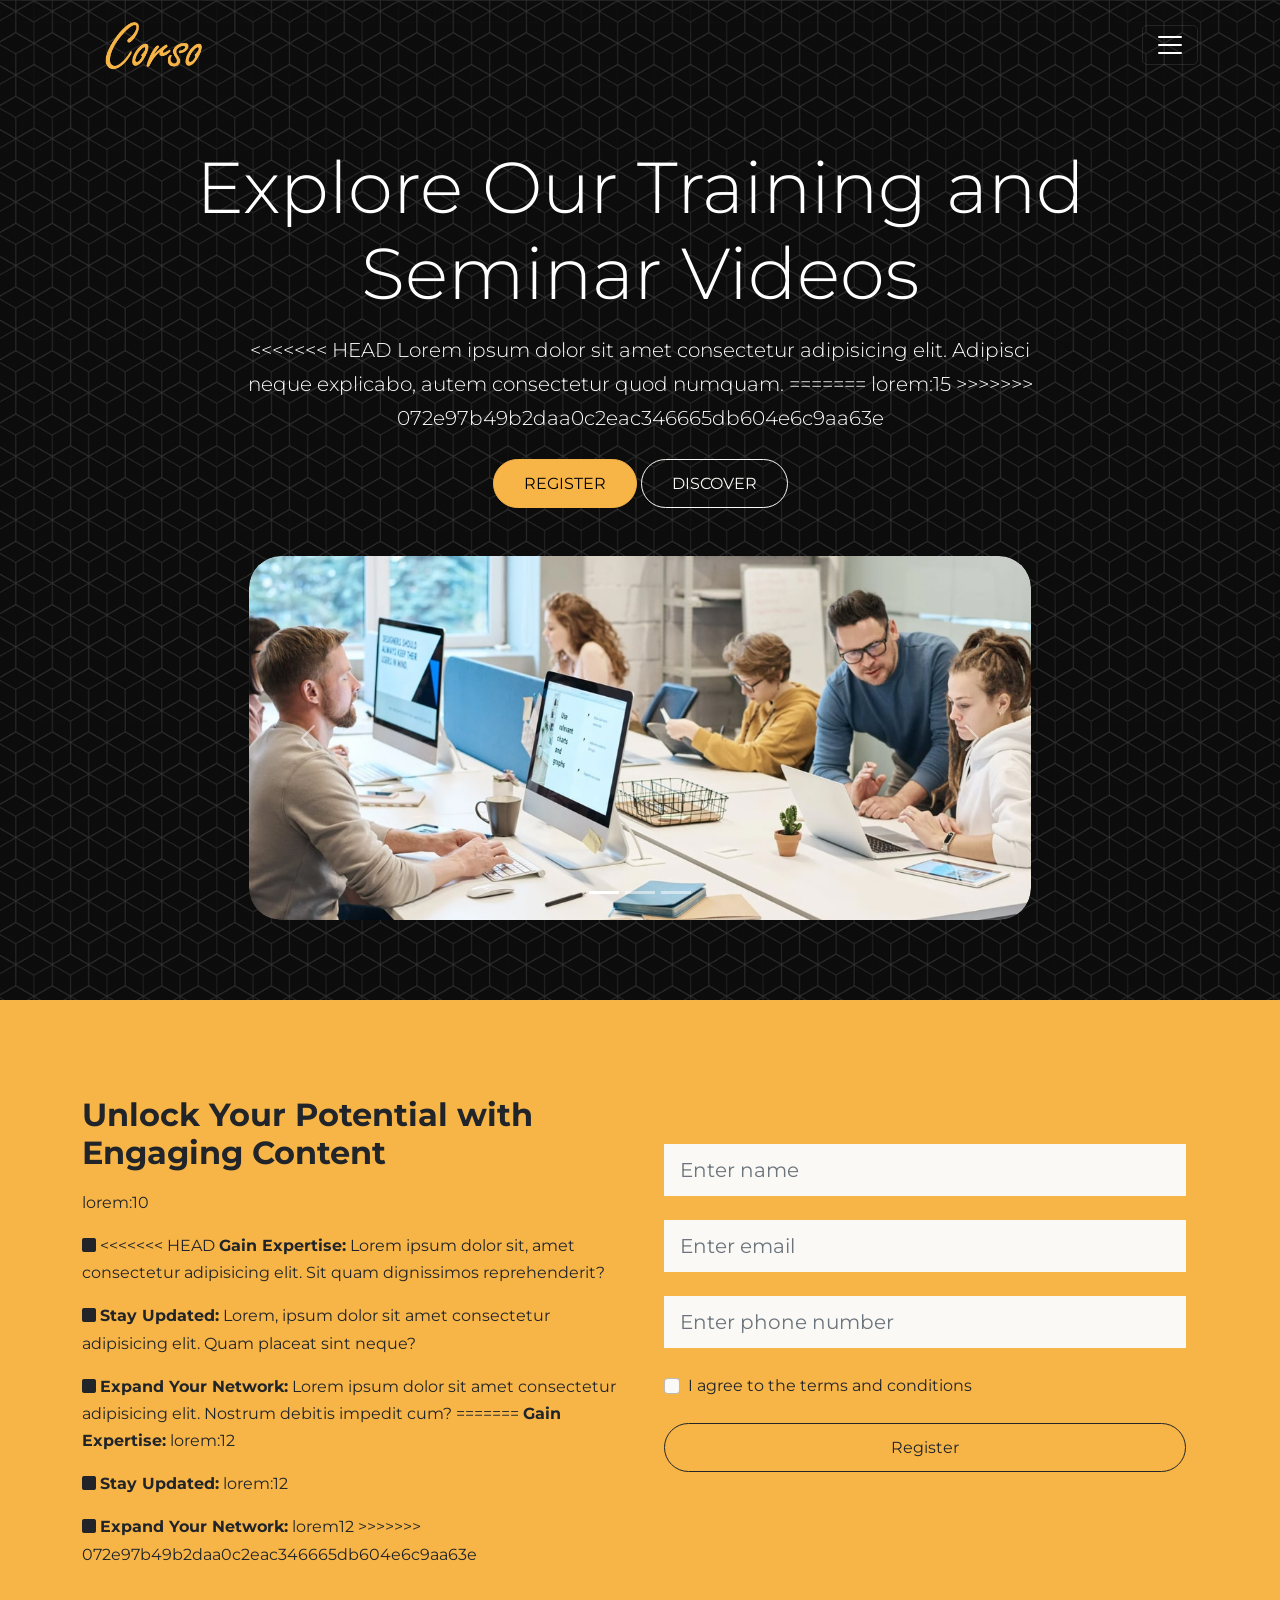
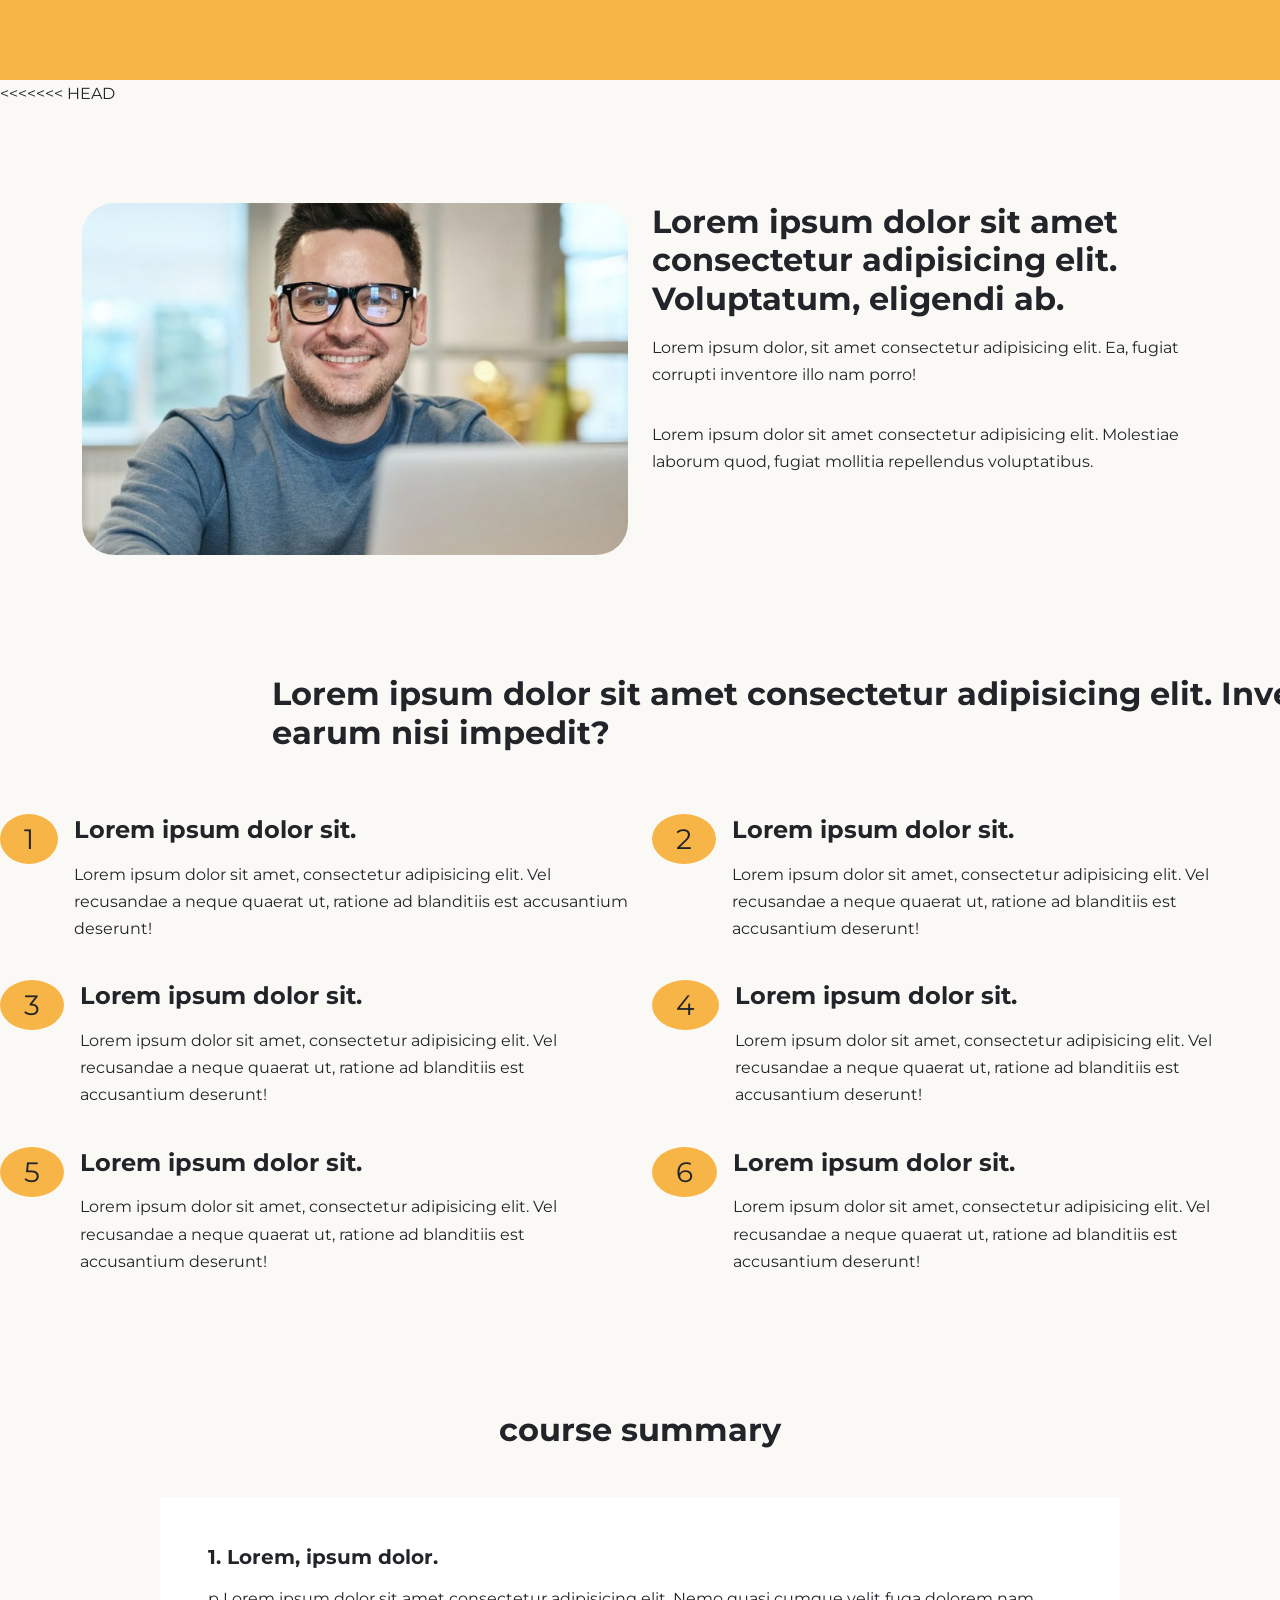
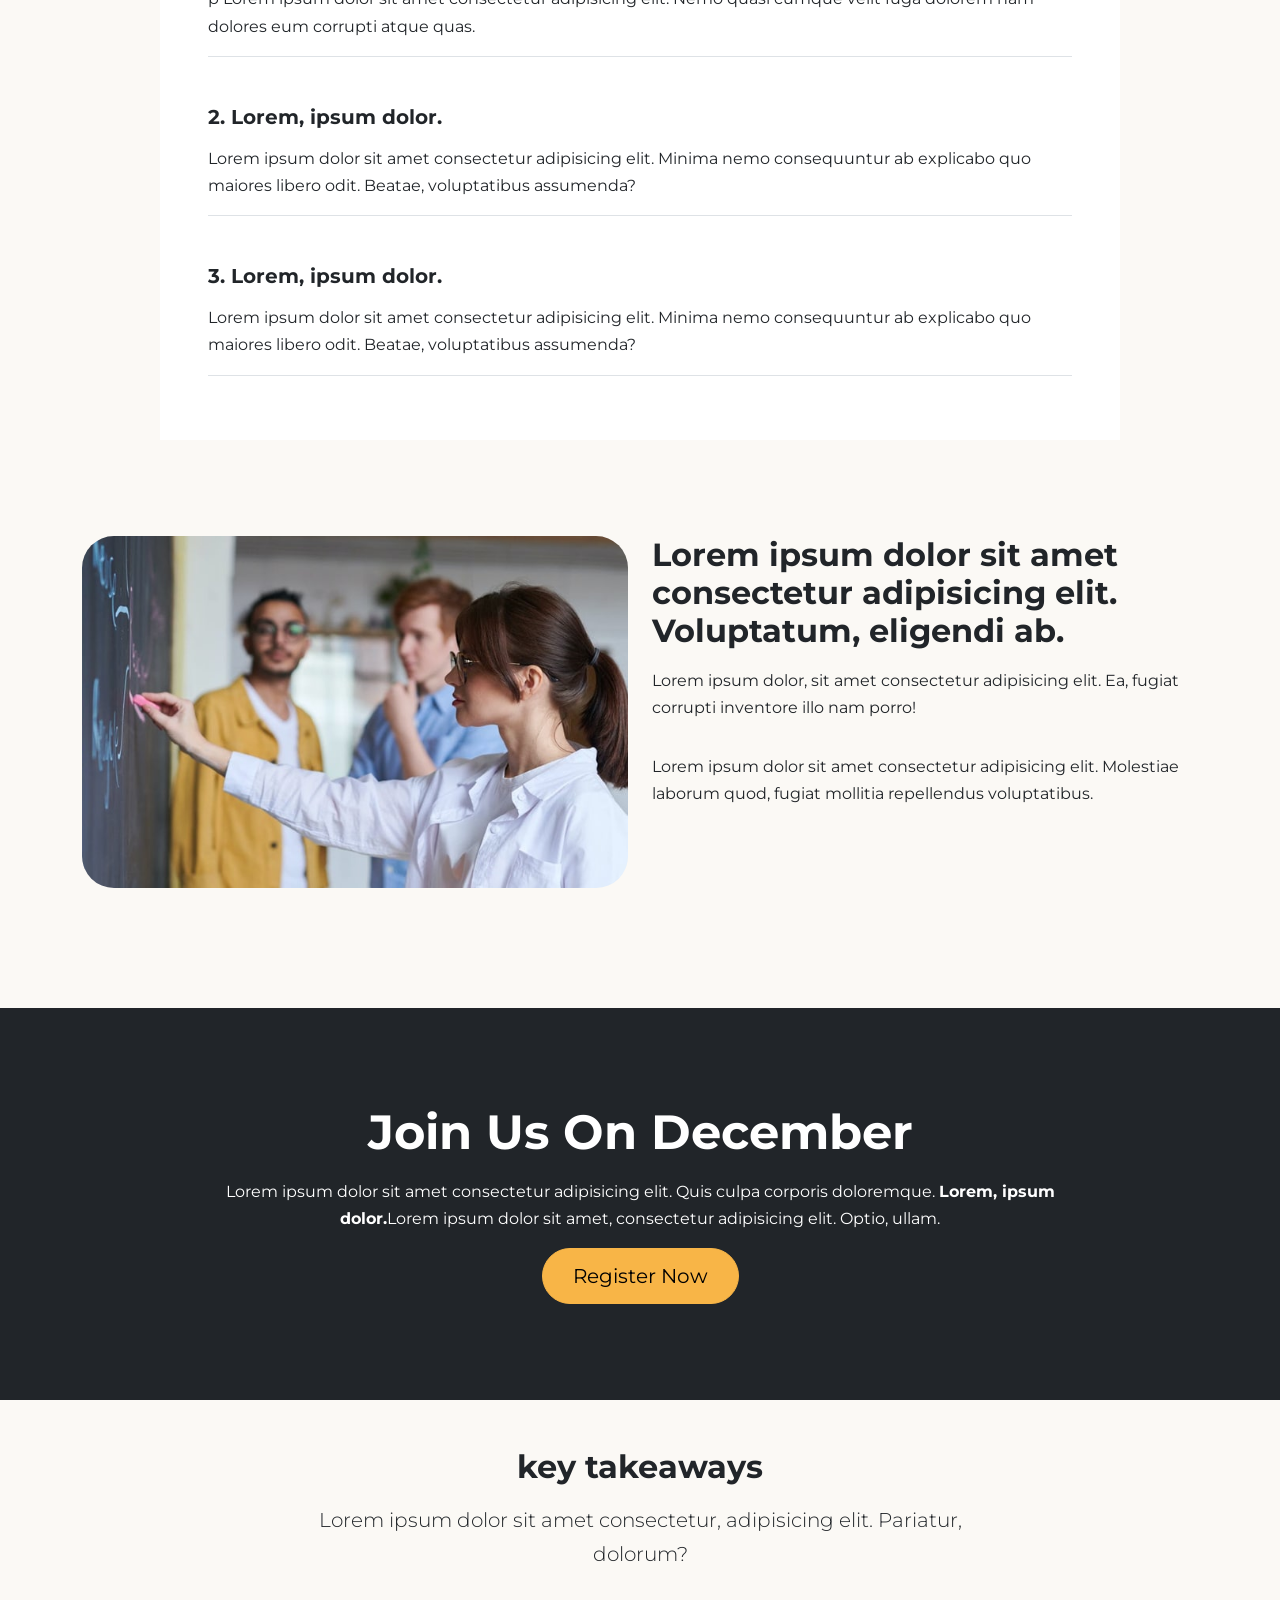
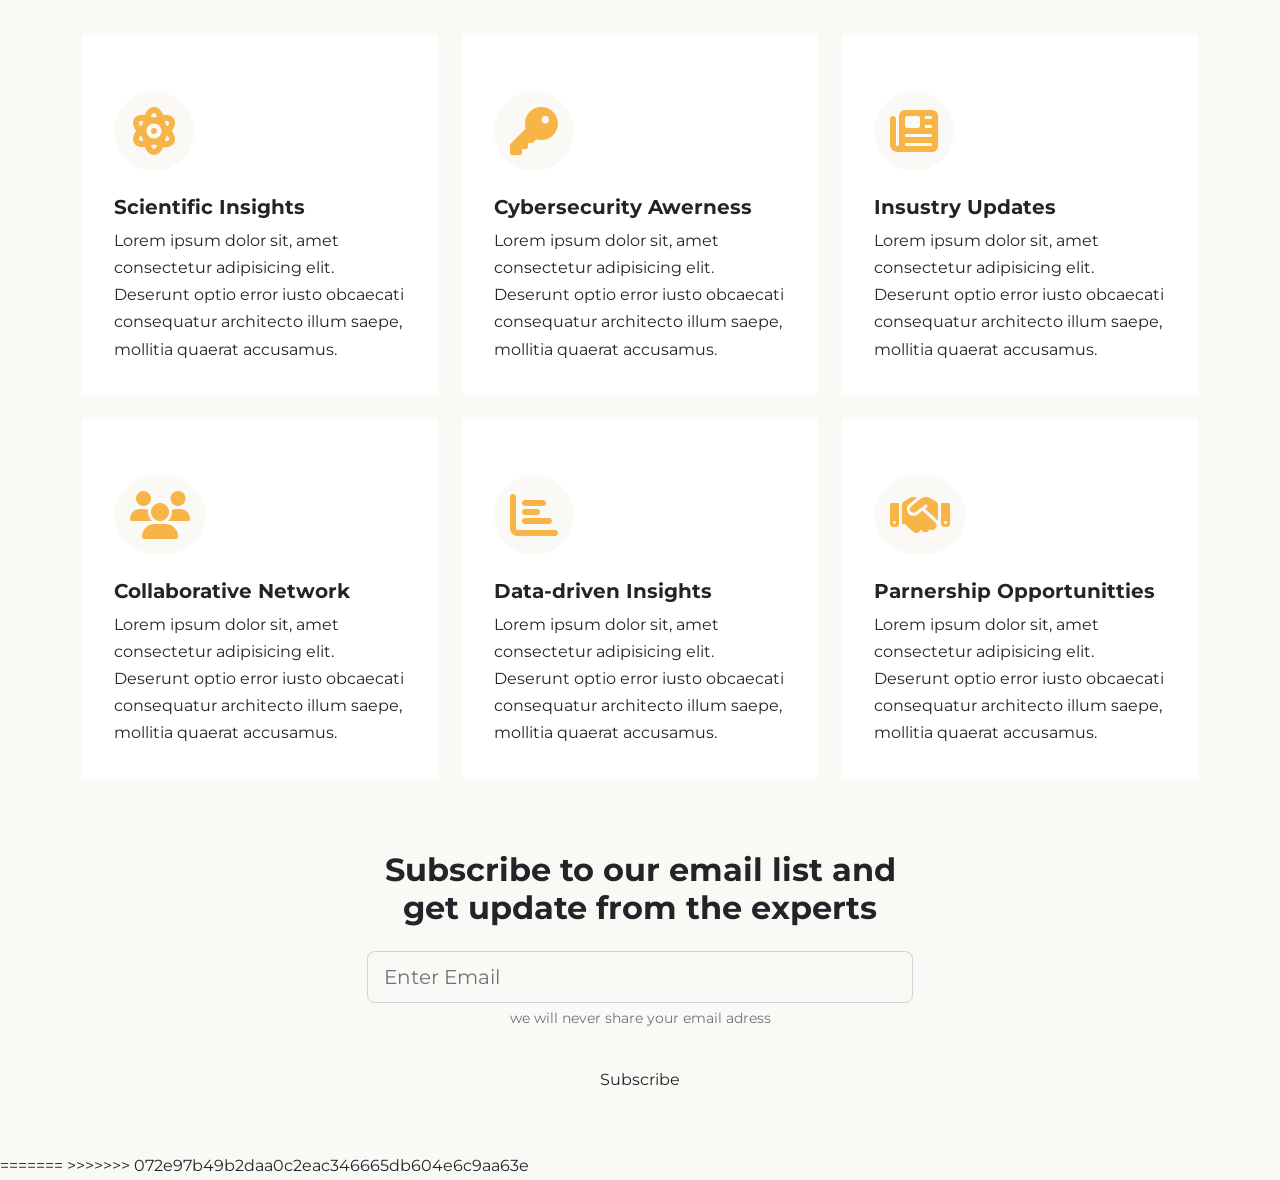
<file: index.html>
<!DOCTYPE html>
<html lang="en">
  <head>
    <meta charset="UTF-8" />
    <meta http-equiv="X-UA-Compatible" content="IE=edge" />
    <meta name="viewport" content="width=device-width, initial-scale=1.0" />
    <link rel="preconnect" href="https://fonts.googleapis.com">
    <link rel="preconnect" href="https://fonts.gstatic.com" crossorigin>
    <link href="https://fonts.googleapis.com/css2?family=Montserrat:wght@300;400;500;600;700&display=swap" rel="stylesheet">
    <link rel="stylesheet" href="css/font-awesome.css" />
    <link rel="stylesheet" href="css/bootstrap.css" />
    <link rel="stylesheet" href="css/styles.css" />
    <link rel="icon" href="images/favicon.png" />
    <title>Corso Training</title>
  </head>
  <body id="home">
    <nav class="navbar navar-expand-lg fixed-top navbar-dark">
      <div class="container">
        <a href="index.html" class="navbar-brand">
          <img src="images/logo.png" alt="" width="150"/>
        </a>
        <button
         class="navbar-toggler"
         type="button"
         data-bs-toggle="collapse"
         data-bs-target="#navbarNavDropdown"
         aria-controls="#navbarNavDropdown"
         aria-expanded="false"
         aria-label="Toggle navigation"
         >
           <span class="navbar-toggler-icon"></span>

        </button>
        <div class="collapse navbar-collapse" id="navbarNavDropdown">
          <ul class="navbar-nav ms-auto">
            <li class="nav-item">
              <a href="#home" class="nav-link" aria-current="page">Home</a>
            </li>
            <li class="nav-item">
              <a href="#discover" class="nav-link">Discover</a>
            </li>
            <li class="nav-item">
              <a href="#summary" class="nav-link">Summary</a>
            </li>
            <li class="nav-item">
              <a href="#takeaways" class="nav-link">Takeaways</a>
            </li>
            <li class="nav-item">
              <a href="#subscribe" class="nav-link">Subscribe</a>
            </li>
          </ul>
          <span class="nav-item">
            <span class="fa-stack">
              <a href="#">
                <i class="fas fa-circle fa-stack-2x"></i>
                <i class="fab fa-facebook-f fa-stack-1x text-white"></i>
              </a>
            </span>
          </span>
          <span class="nav-item">
            <span class="fa-stack">
              <a href="#">
                <i class="fas fa-circle fa-stack-2x"></i>
                <i class="fab fa-twitter-f fa-stack-1x text-white"></i>
              </a>
            </span>
          </span>
        </div>
      </div>
    </nav>
    <header class="header py-7 vh-100">
<div class="container">
<div class="row mb-5 text-center">
<div class="col-12 text-container">
<h1 class="display-2 text-white mt-3">
Explore Our Training and Seminar Videos
</h1>
<p class="lead text-white w-75 m-auto mb-4">
<<<<<<< HEAD
Lorem ipsum dolor sit amet consectetur adipisicing elit. Adipisci neque explicabo, autem consectetur quod numquam.
=======
lorem:15
>>>>>>> 072e97b49b2daa0c2eac346665db604e6c9aa63e
</p>
<a href="#register" class="btn btn-primary text-uppercase">
Register
</a>
<a href="#discover" class="btn btn-outline-light text-uppercase">
Discover
</a>
</div>
</div>

<div class="row">
<div class="col-12">
<!-- Image Slider -->
<div id="slider" class="carousel slide" data-bs-ride="carousel">
<div class="carousel-indicators">
<button
class="active"
type="button"
data-bs-slide-to="0"
data-bs-target="#slider"
aria-current="true"
aria-label="Slide 1"
></button>
<button
type="button"
data-bs-slide-to="1"
data-bs-target="#slider"
aria-label="Slide 2"
></button>
<button
type="button"
data-bs-slide-to="2"
data-bs-target="#slider"
aria-label="Slide 3"
></button>
</div>
<div class="carousel-inner rounded-5">
<div class="carousel-item active">
<img
src="images/header-slide-1.jpg"
alt=""
class="d-block w-100 rounded-5"
/>
</div>
<div class="carousel-item">
<img
src="images/header-slide-2.jpg"
alt=""
class="d-block w-100 rounded-5"
/>
</div>
<div class="carousel-item">
<img
src="images/header-slide-3.jpg"
alt=""
class="d-block w-100 rounded-5"
/>
</div>
</div>
<!-- Buttons -->
<button
class="carousel-control-prev"
type="button"
data-bs-slide="prev"
data-bs-target="#slider"
>
<span class="carousel-control-prev-icon"></span>
<span class="visually-hidden">Previous</span>
</button>
<button
class="carousel-control-next"
type="button"
data-bs-slide="next"
data-bs-target="#slider"
>
<span class="carousel-control-next-icon"></span>
<span class="visually-hidden">Next</span>
</button>
</div>
</div>
</div>
</div>
</header>
<section class="register bg-primary py-6 overflow-hidden">
<div class="container">
<div class="row">
<div class="col-lg-6">
<h2>Unlock Your Potential with Engaging Content</h2>
<p>
lorem:10
</p>

<ul class="list-unstyled vstack gap-3">
<li>
<i class="fas fa-square"></i>
<<<<<<< HEAD
<strong>Gain Expertise:</strong> Lorem ipsum dolor sit, amet consectetur adipisicing elit. Sit quam dignissimos reprehenderit? </li>
<li>
<i class="fas fa-square"></i>
<strong>Stay Updated:</strong> Lorem, ipsum dolor sit amet consectetur adipisicing elit. Quam placeat sint neque?
</li>
<li>
<i class="fas fa-square"></i>
<strong>Expand Your Network:</strong> Lorem ipsum dolor sit amet consectetur adipisicing elit. Nostrum debitis impedit cum?
=======
<strong>Gain Expertise:</strong> lorem:12 </li>
<li>
<i class="fas fa-square"></i>
<strong>Stay Updated:</strong> lorem:12
</li>
<li>
<i class="fas fa-square"></i>
<strong>Expand Your Network:</strong> lorem12
>>>>>>> 072e97b49b2daa0c2eac346665db604e6c9aa63e
</li>
</ul>
</div>
<div class="col-lg-6 p-4">
<form>
<div class="my-4">
<input
type="text"
class="form-control form-control-lg rounded-0 border-0"
placeholder="Enter name"
/>
</div>
<div class="my-4">
<input
type="email"
class="form-control form-control-lg rounded-0 border-0"
placeholder="Enter email"
/>
</div>
<div class="my-4">
<input
type="text"
class="form-control form-control-lg rounded-0 border-0"
placeholder="Enter phone number"
/>
</div>
<div class="form-check">
<input type="checkbox" class="form-check-input" value="" />
<label for="terms" class="form-check-label">
I agree to the terms and conditions
</label>
</div>
<div class="d-grid mt-4">
<button class="btn btn-outline-dark">Register</button>
</div>
</form>
</div>
</div>
</div>
</section>

<<<<<<< HEAD
<!-- Details -->
 <section class="details py-6 bg-ligth" id="discover">
  <div class="container">
    <div class="row">
      <div class="col-lg-6">
       <img src="images/instructor.jpg" alt="" class="img-fluid rounded-5 mb-4"> 
      </div>
      <div class="col-lg-6 d-flex flex-column juxstify-content-center">
        <h2>Lorem ipsum dolor sit amet consectetur adipisicing elit. Voluptatum, eligendi ab.</h2>
        <p>
          Lorem ipsum dolor, sit amet consectetur adipisicing elit. Ea, fugiat corrupti inventore illo nam porro!
          <p>
          </p>
          Lorem ipsum dolor sit amet consectetur adipisicing elit. Molestiae laborum quod, fugiat mollitia repellendus voluptatibus.
        </p>
      </div>
    </div>
  </div>
 </section>

 <!-- points -->
  <section class="points pb-5">
    <div class="container">
      <div class="row twxt-center mb-5">
        <div class="col-mb-8 offset-md-2">
          <h2>Lorem ipsum dolor sit amet consectetur adipisicing elit. Inventore earum nisi impedit?</h2>
        </div>
      </div>
    </div>
    <div class="row">
      <div class="col-md-6 mb-4">
        <div class="d-flex gap-3">
          <div class="number">
            <span class="bg-primary py-2 px-4 fs-3 rounded-circle">
              1
            </span>
          </div>
           <div>
          <h3 class="fs-4">Lorem ipsum dolor sit.</h3>
          <p>Lorem ipsum dolor sit amet, consectetur adipisicing elit. Vel recusandae a neque quaerat ut, ratione ad blanditiis est accusantium deserunt!</p>
        </div>
       </div>
      </div>
      <div class="col-md-6 mb-4">
        <div class="d-flex gap-3">
          <div class="number">
            <span class="bg-primary py-2 px-4 fs-3 rounded-circle">
              2
            </span>
          </div>
           <div>
          <h3 class="fs-4">Lorem ipsum dolor sit.</h3>
          <p>Lorem ipsum dolor sit amet, consectetur adipisicing elit. Vel recusandae a neque quaerat ut, ratione ad blanditiis est accusantium deserunt!</p>
        </div>
       </div>
      </div>
      <div class="col-md-6 mb-4">
        <div class="d-flex gap-3">
          <div class="number">
            <span class="bg-primary py-2 px-4 fs-3 rounded-circle">
              3
            </span>
          </div>
           <div>
          <h3 class="fs-4">Lorem ipsum dolor sit.</h3>
          <p>Lorem ipsum dolor sit amet, consectetur adipisicing elit. Vel recusandae a neque quaerat ut, ratione ad blanditiis est accusantium deserunt!</p>
        </div>
       </div>
      </div>
      <div class="col-md-6 mb-4">
        <div class="d-flex gap-3">
          <div class="number">
            <span class="bg-primary py-2 px-4 fs-3 rounded-circle">
              4
            </span>
          </div>
           <div>
          <h3 class="fs-4">Lorem ipsum dolor sit.</h3>
          <p>Lorem ipsum dolor sit amet, consectetur adipisicing elit. Vel recusandae a neque quaerat ut, ratione ad blanditiis est accusantium deserunt!</p>
        </div>
       </div>
      </div>
      <div class="col-md-6 mb-4">
        <div class="d-flex gap-3">
          <div class="number">
            <span class="bg-primary py-2 px-4 fs-3 rounded-circle">
              5
            </span>
          </div>
           <div>
          <h3 class="fs-4">Lorem ipsum dolor sit.</h3>
          <p>Lorem ipsum dolor sit amet, consectetur adipisicing elit. Vel recusandae a neque quaerat ut, ratione ad blanditiis est accusantium deserunt!</p>
        </div>
       </div>
      </div>
      <div class="col-md-6 mb-4">
        <div class="d-flex gap-3">
          <div class="number">
            <span class="bg-primary py-2 px-4 fs-3 rounded-circle">
              6
            </span>
          </div>
           <div>
          <h3 class="fs-4">Lorem ipsum dolor sit.</h3>
          <p>Lorem ipsum dolor sit amet, consectetur adipisicing elit. Vel recusandae a neque quaerat ut, ratione ad blanditiis est accusantium deserunt!</p>
        </div>
       </div>
      </div>
    </div>
   </div>
  </section>

  <!-- course summary -->
   <section class="summary ng-ligth mt-5 w-75 m-auto">
    <div class="container">
      <div class="row">
        <div class="col-12">
          <h2 class="text-center mb-5">course summary</h2>
        </div>
      </div>
    </div>
    <div class="row">
      <div class="cal-12">
        <div class="bg-white p-5">
          <ul class="list-unstyled">
            <li class="border-bottom pb-3">
              <h5>1. Lorem, ipsum dolor.</h5>
              p Lorem ipsum dolor sit amet consectetur adipisicing elit. Nemo quasi cumque velit fuga dolorem nam dolores eum corrupti atque quas.
            </li>
            <li class="border-bottom b-3 pt-3 pt-5">
              <h5>2. Lorem, ipsum dolor.</h5>
              <p>Lorem ipsum dolor sit amet consectetur adipisicing elit. Minima nemo consequuntur ab explicabo quo maiores libero odit. Beatae, voluptatibus assumenda?</p>
            </li>
             <li class="border-bottom b-3 pt-3 pt-5">
              <h5>3. Lorem, ipsum dolor.</h5>
              <p>Lorem ipsum dolor sit amet consectetur adipisicing elit. Minima nemo consequuntur ab explicabo quo maiores libero odit. Beatae, voluptatibus assumenda?</p>
            </li>
          </ul>
        </div>
      </div>
    </div>
  </div>
   </section>

   <!-- Details 2 -->
    <section class="details py-6 bg-ligth">
  <div class="container">
    <div class="row">
      <div class="col-lg-6">
       <img src="images/audience.jpg" alt="" class="img-fluid rounded-5 mb-4"> 
      </div>
      <div class="col-lg-6 d-flex flex-column juxstify-content-center">
        <h2>Lorem ipsum dolor sit amet consectetur adipisicing elit. Voluptatum, eligendi ab.</h2>
        <p>
          Lorem ipsum dolor, sit amet consectetur adipisicing elit. Ea, fugiat corrupti inventore illo nam porro!
          <p>
          </p>
          Lorem ipsum dolor sit amet consectetur adipisicing elit. Molestiae laborum quod, fugiat mollitia repellendus voluptatibus.
        </p>
      </div>
    </div>
  </div>
 </section>

 <!-- invitacion -->
  <section class="invitacion mb-5 bg-dark">
    <div class="container">
      <div class="row">
        <div class="col-12">
          <div class="invitacion bg text-center py-6 rounded-5">
            <div class="text-white w-75 m-auto">
              <h2 class="display-5 fw-bold">Join Us On December</h2>
              <p>
                Lorem ipsum dolor sit amet consectetur adipisicing elit. Quis culpa corporis doloremque.
                <strong>Lorem, ipsum dolor.</strong>Lorem ipsum dolor sit amet, consectetur adipisicing elit. Optio, ullam.
              </p>
              <a href="#register" class="btn btn-primary btn-lg">Register Now</a>
            </div>
          </div>
        </div>
      </div>
    </div>
  </section>

  <!-- takeaways -->
   <section id="takeaways" class="my-5 bg-light">
  <div class="container">
    <div class="row text-center mb-5">
      <div class="col-md-8 offset-md-2">
        <h2>key takeaways</h2>
        <p class="lead">
          Lorem ipsum dolor sit amet consectetur, adipisicing elit. Pariatur, dolorum?
        </p>
      </div>
    </div>

    <!-- Row -->
     <div class="row">
      <div class="col-md-4">
        <div class="card mb-4 rounded-0 border-0 p-3">
          <div class="card-body tet-center">
            <i class="fas fa-atom fa-3x text-primary bg-light rounded-circle p-3 my-4"></i>
            <h5 class="card-title">Scientific Insights</h5>
            <p class="card-text">
              Lorem ipsum dolor sit, amet consectetur adipisicing elit. Deserunt optio error iusto obcaecati consequatur architecto illum saepe, mollitia quaerat accusamus.
            </p>
          </div>
        </div>
      </div>

       <div class="col-md-4">
        <div class="card mb-4 rounded-0 border-0 p-3">
          <div class="card-body tet-center">
            <i class="fas fa-key fa-3x text-primary bg-light rounded-circle p-3 my-4"></i>
            <h5 class="card-title">Cybersecurity Awerness</h5>
            <p class="card-text">
              Lorem ipsum dolor sit, amet consectetur adipisicing elit. Deserunt optio error iusto obcaecati consequatur architecto illum saepe, mollitia quaerat accusamus.
            </p>
          </div>
        </div>
      </div>

       <div class="col-md-4">
        <div class="card mb-4 rounded-0 border-0 p-3">
          <div class="card-body tet-center">
            <i class="fas fa-newspaper fa-3x text-primary bg-light rounded-circle p-3 my-4"></i>
            <h5 class="card-title">Insustry Updates</h5>
            <p class="card-text">
              Lorem ipsum dolor sit, amet consectetur adipisicing elit. Deserunt optio error iusto obcaecati consequatur architecto illum saepe, mollitia quaerat accusamus.
            </p>
          </div>
        </div>
      </div>

      <div class="col-md-4">
        <div class="card mb-4 rounded-0 border-0 p-3">
          <div class="card-body tet-center">
            <i class="fas fa-users fa-3x text-primary bg-light rounded-circle p-3 my-4"></i>
            <h5 class="card-title">Collaborative Network</h5>
            <p class="card-text">
              Lorem ipsum dolor sit, amet consectetur adipisicing elit. Deserunt optio error iusto obcaecati consequatur architecto illum saepe, mollitia quaerat accusamus.
            </p>
          </div>
        </div>
      </div>

       <div class="col-md-4">
        <div class="card mb-4 rounded-0 border-0 p-3">
          <div class="card-body tet-center">
            <i class="fas fa-chart-bar fa-3x text-primary bg-light rounded-circle p-3 my-4"></i>
            <h5 class="card-title">Data-driven Insights</h5>
            <p class="card-text">
              Lorem ipsum dolor sit, amet consectetur adipisicing elit. Deserunt optio error iusto obcaecati consequatur architecto illum saepe, mollitia quaerat accusamus.
            </p>
          </div>
        </div>
      </div>

      <div class="col-md-4">
        <div class="card mb-4 rounded-0 border-0 p-3">
          <div class="card-body tet-center">
            <i class="fas fa-handshake fa-3x text-primary bg-light rounded-circle p-3 my-4"></i>
            <h5 class="card-title">Parnership Opportunitties</h5>
            <p class="card-text">
              Lorem ipsum dolor sit, amet consectetur adipisicing elit. Deserunt optio error iusto obcaecati consequatur architecto illum saepe, mollitia quaerat accusamus.
            </p>
          </div>
        </div>
      </div>
       
     </div>
  </div>
   </section>

   <!-- subscribe -->
    <section id="subscribe" class="subscribe my-5">
      <div class="container">
        <div class="row">
         <div class="col-md-6 offset-md-3 text-center">
          <h2>Subscribe to our email list and get update from the experts</h2>
          <form action="">
            <div class="my-4">
              <input type="email" class="form-control form-control-lg" placeholder="Enter Email">
              <div class="form-text">
                we will never share your email adress
              </div>
            </div>
            <div class="d-grid">
              <button class="btn btn-prinmary">Subscribe</button>
            </div>
          </form>
         </div>
        </div>
      </div>
    </section>


=======
>>>>>>> 072e97b49b2daa0c2eac346665db604e6c9aa63e
    <script src="js/bootstrap.bundle.min.js"></script>
    <script src="js/script.js"></script>
  </body>
</html>
</file>
<file: css/styles.css>
.header {
min-height: 1000px;
background: linear-gradient(to bottom right, rgba(0, 0, 0, 0.8), rgba(0, 0, 0, 0.8)), url("../images/header-background.jpg") center center no-repeat;
background-size: cover;
}

.header .slide {
width: 70%;
margin: 0 auto;
}

.navbar {
transition: all 0.5s ease-in-out;
}

.invitation-bg {
background: linear-gradient(to bottom right, rgba(0, 0, 0, 0.8), rgba(0, 0, 0, 0.8)), url("../images/invitation-background.jpg") center center no-repeat;
background-size: cover;
}

@media (max-width: 992px) {
.navbar {
background: var(--bs-dark);
}
.header {
height: 800px !important;
min-height: 800px !important;
}
.header .slide {
width: 90%;
margin: 0 auto;
}
.header .text-container p {
width: 100% !important;
font-size: 16px;
}
.register {
padding: 40px 0 !important;
}
.register h2 {
text-align: center;
}
.summary {
margin-top: 0 !important;
width: 90% !important;
}
}
</file>
